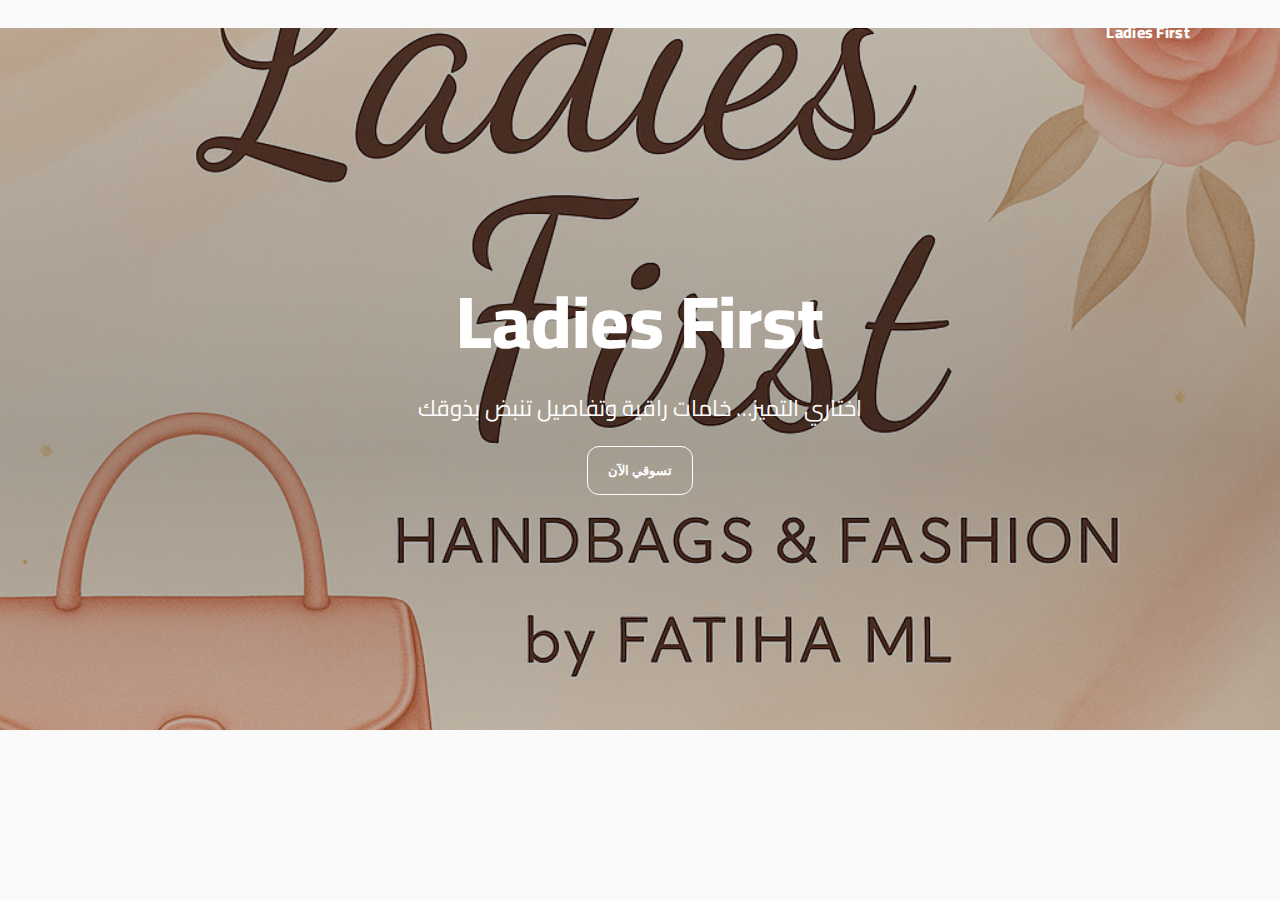
<file: index.html>
<!DOCTYPE html>
<html lang="ar" dir="rtl">
<head>
  <meta charset="UTF-8" />
  <title>Ladies First</title>
  <link rel="stylesheet" href="css/Style.css" />
  <meta name="viewport" content="width=device-width, initial-scale=1">
</head>
<body>
  <header class="container nav">
    <div class="brand">Ladies First</div>
  </header>

  <main class="container section">
    <section class="hero hero-bg full-bleed">
      <div class="overlay">
        <h1>Ladies First</h1>
        <p>اختاري التميز… خامات راقية وتفاصيل تنبض بذوقك</p>
        <button class="btn btn-outline" onclick="location.href='catalog.html'">تسوقي الآن</button>
      </div>
    </section>
  </main>
</body>
</html>
</file>
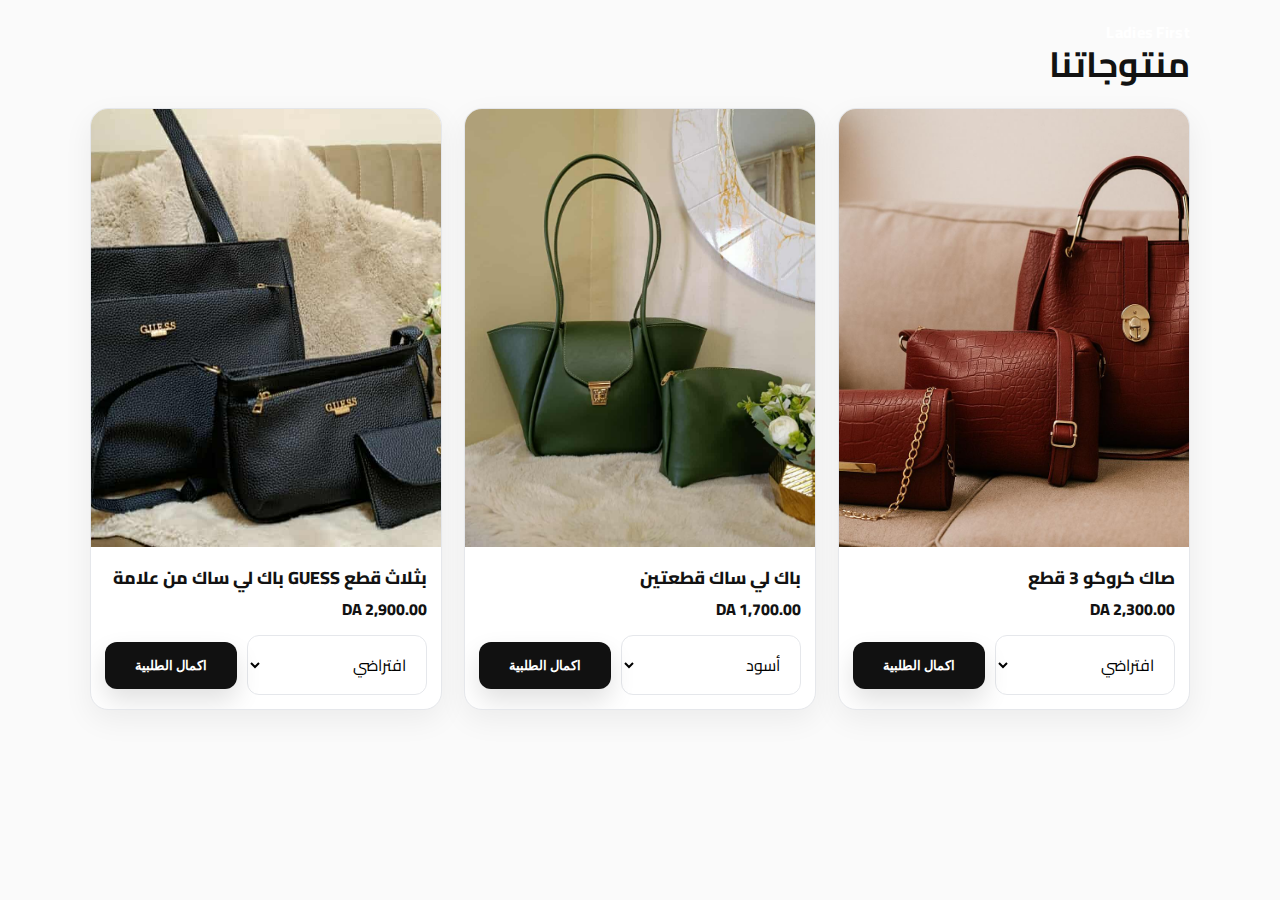
<file: catalog.html>
<!DOCTYPE html>
<html lang="ar" dir="rtl">
<head>
  <meta charset="UTF-8" />
  <title>منتوجاتنا</title>
  <link rel="stylesheet" href="css/Style.css" />
  <meta name="viewport" content="width=device-width, initial-scale=1">
</head>
<body>
  <header class="container nav">
    <div class="brand">Ladies First</div>
  </header>

  <main class="container section">
    <div class="catalog-head">
      <h1 class="catalog-title">منتوجاتنا</h1>
      <div class="filters">
        <select id="filterCategory" class="select">
          <option value="">كل التصنيفات</option>
          <option value="حقائب">حقائب</option>
        </select>
        <select id="filterColor" class="select">
          <option value="">كل الألوان/الأنواع</option>
          <option value="أسود">أسود</option>
          <option value="أخضر">أخضر</option>
          <option value="بني">بني</option>
          <option value="افتراضي">افتراضي</option>
        </select>
      </div>
    </div>

    <div id="productList" class="product-grid"></div>
  </main>

  <script src="js/main.js"></script>
</body>
</html>
</file>
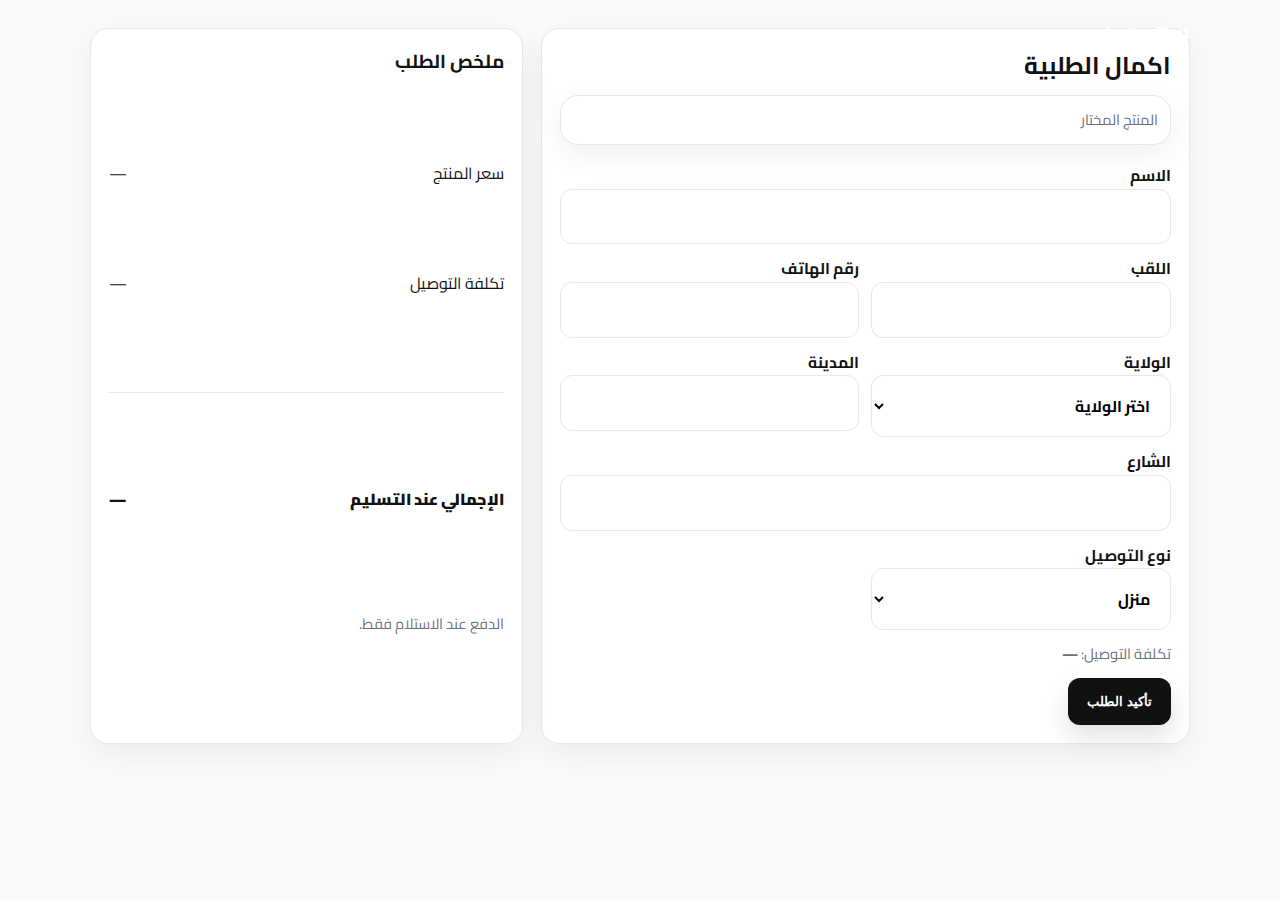
<file: checkout.html>
<!DOCTYPE html>
<html lang="ar" dir="rtl">
<head>
  <meta charset="UTF-8" />
  <title>اكمال الطلبية</title>
  <link rel="stylesheet" href="css/Style.css" />
  <meta name="viewport" content="width=device-width, initial-scale=1">
</head>
<body>
  <header class="container nav">
    <div class="brand">Ladies First</div>
  </header>

  <main class="container section checkout-grid">
    <!-- Form -->
    <section class="card">
      <h2 style="margin:0 0 10px">اكمال الطلبية</h2>

      <!-- Product summary -->
      <div id="productSummary" class="card" style="padding:12px; margin:10px 0 18px">
        <div class="small">المنتج المختار</div>
        <div class="line"><span id="productName"></span><span id="productPrice" class="badge"></span></div>
        <div class="small"><span id="productVariant" class="badge"></span></div>
      </div>

      <form id="checkoutForm" class="form-grid" method="POST" action="https://formspree.io/f/YOUR_FORM_ID">
        <!-- hidden product fields -->
        <input type="hidden" name="productName" id="hiddenProductName" />
        <input type="hidden" name="productPrice" id="hiddenProductPrice" />
        <input type="hidden" name="productVariant" id="hiddenProductVariant" />

        <div class="full">
          <label>الاسم<input type="text" name="fullName" required></label>
        </div>

        <div>
          <label>اللقب<input type="text" name="lastName" required></label>
        </div>

        <div>
          <label>رقم الهاتف<input type="tel" name="phone" required></label>
        </div>

        <div>
          <label>الولاية
            <select name="state" id="stateSelect" required>
              <option value="">اختر الولاية</option>
              <option value="Adrar">أدرار</option>
              <option value="Chlef">الشلف</option>
              <option value="Laghouat">الأغواط</option>
              <option value="Oum El Bouaghi">أم البواقي</option>
              <option value="Batna">باتنة</option>
              <option value="Béjaïa">بجاية</option>
              <option value="Biskra">بسكرة</option>
              <option value="Béchar">بشار</option>
              <option value="Blida">البليدة</option>
              <option value="Bouira">البويرة</option>
              <option value="Tamanrasset">تمنراست</option>
              <option value="Tébessa">تبسة</option>
              <option value="Tlemcen">تلمسان</option>
              <option value="Tiaret">تيارت</option>
              <option value="Tizi Ouzou">تيزي وزو</option>
              <option value="Alger">الجزائر</option>
              <option value="Djelfa">الجلفة</option>
              <option value="Jijel">جيجل</option>
              <option value="Sétif">سطيف</option>
              <option value="Saïda">سعيدة</option>
              <option value="Skikda">سكيكدة</option>
              <option value="Sidi Bel Abbès">سيدي بلعباس</option>
              <option value="Annaba">عنابة</option>
              <option value="Guelma">قالمة</option>
              <option value="Constantine">قسنطينة</option>
              <option value="Médéa">المدية</option>
              <option value="Mostaganem">مستغانم</option>
              <option value="M’Sila">المسيلة</option>
              <option value="Mascara">معسكر</option>
              <option value="Ouargla">ورقلة</option>
              <option value="Oran">وهران</option>
              <option value="El Bayadh">البيض</option>
              <option value="Illizi">إليزي</option>
              <option value="Bordj Bou Arreridj">برج بوعريريج</option>
              <option value="Boumerdès">بومرداس</option>
              <option value="El Tarf">الطارف</option>
              <option value="Tindouf">تندوف</option>
              <option value="Tissemsilt">تيسمسيلت</option>
              <option value="El Oued">الوادي</option>
              <option value="Khenchela">خنشلة</option>
              <option value="Souk Ahras">سوق أهراس</option>
              <option value="Tipaza">تيبازة</option>
              <option value="Mila">ميلة</option>
              <option value="Aïn Defla">عين الدفلى</option>
              <option value="Naâma">النعامة</option>
              <option value="Aïn Témouchent">عين تموشنت</option>
              <option value="Ghardaïa">غرداية</option>
              <option value="Relizane">غليزان</option>
              <option value="Timimoun">تيميمون</option>
              <option value="Ouled Djellal">أولاد جلال</option>
              <option value="Beni Abbes">بني عباس</option>
              <option value="In Salah">عين صالح</option>
              <option value="Touggourt">تقرت</option>
              <option value="El M’Ghair">المغير</option>
              <option value="El Meniaa">المنيعة</option>
            </select>
          </label>
        </div>

        <div>
          <label>المدينة<input type="text" name="city" required></label>
        </div>

        <div class="full">
          <label>الشارع<input type="text" name="street" required></label>
        </div>

        <div>
          <label>نوع التوصيل
            <select name="deliveryType" id="deliveryType" required>
              <option value="منزل">منزل</option>
              <option value="مكتب">مكتب</option>
            </select>
          </label>
        </div>

        <div class="full small">تكلفة التوصيل: <b id="deliveryCost">—</b></div>

        <div class="full mt-1"><button class="btn" type="submit">تأكيد الطلب</button></div>
      </form>
    </section>

    <!-- Summary -->
    <aside class="card summary">
      <h3 style="margin:0">ملخص الطلب</h3>
      <div class="line"><span>سعر المنتج</span><span id="sumProduct">—</span></div>
      <div class="line"><span>تكلفة التوصيل</span><span id="sumShipping">—</span></div>
      <hr class="sep">
      <div class="line total"><span>الإجمالي عند التسليم</span><span id="sumTotal">—</span></div>
      <p class="small">الدفع عند الاستلام فقط.</p>
    </aside>
  </main>

  <script>
    const fmt = (n) => "DA " + (Number(n)||0).toLocaleString("en-DZ", {minimumFractionDigits:2, maximumFractionDigits:2});
    const selected = JSON.parse(localStorage.getItem("selectedProduct") || "{}");
    const productPrice = Number(selected.price||0);

    if(selected.name){
      document.getElementById("productName").textContent = "المنتج: " + selected.name;
      document.getElementById("productPrice").textContent = fmt(productPrice);
      document.getElementById("productVariant").textContent = "اللون/النوع: " + selected.variant;
      document.getElementById("hiddenProductName").value = selected.name;
      document.getElementById("hiddenProductPrice").value = fmt(productPrice);
      document.getElementById("hiddenProductVariant").value = selected.variant;
      document.getElementById("sumProduct").textContent = fmt(productPrice);
    }

    const shippingRates = {
      "Adrar": { منزل:1100, مكتب:600 }, "Chlef":{ منزل:700, مكتب:400 }, "Laghouat":{ منزل:900, مكتب:400 },
      "Oum El Bouaghi":{ منزل:800, مكتب:400 }, "Batna":{ منزل:800, مكتب:400 }, "Béjaïa":{ منزل:700, مكتب:400 },
      "Biskra":{ منزل:1100, مكتب:600 }, "Béchar":{ منزل:900, مكتب:500 }, "Blida":{ منزل:500, مكتب:250 },
      "Bouira":{ منزل:650, مكتب:400 }, "Tamanrasset":{ منزل:1300, مكتب:600 }, "Tébessa":{ منزل:800, مكتب:500 },
      "Tlemcen":{ منزل:800, مكتب:400 }, "Tiaret":{ منزل:800, مكتب:400 }, "Tizi Ouzou":{ منزل:650, مكتب:400 },
      "Alger":{ منزل:700, مكتب:400 }, "Djelfa":{ منزل:900, مكتب:500 }, "Jijel":{ منزل:700, مكتب:400 },
      "Sétif":{ منزل:700, مكتب:400 }, "Saïda":{ منزل:800, مكتب:400 }, "Skikda":{ منزل:700, مكتب:400 },
      "Sidi Bel Abbès":{ منزل:700, مكتب:400 }, "Annaba":{ منزل:700, مكتب:400 }, "Guelma":{ منزل:800, مكتب:400 },
      "Constantine":{ منزل:700, مكتب:400 }, "Médéa":{ منزل:700, مكتب:400 }, "Mostaganem":{ منزل:700, مكتب:400 },
      "M’Sila":{ منزل:800, مكتب:500 }, "Mascara":{ منزل:700, مكتب:400 }, "Ouargla":{ منزل:1000, مكتب:500 },
      "Oran":{ منزل:700, مكتب:400 }, "El Bayadh":{ منزل:1000, مكتب:500 }, "Illizi":{ منزل:1300, مكتب:600 },
      "Bordj Bou Arreridj":{ منزل:700, مكتب:400 }, "Boumerdès":{ منزل:600, مكتب:350 }, "El Tarf":{ منزل:800, مكتب:null },
      "Tindouf":{ منزل:1300, مكتب:null }, "Tissemsilt":{ منزل:800, مكتب:400 }, "El Oued":{ منزل:900, مكتب:500 },
      "Khenchela":{ منزل:800, مكتب:500 }, "Souk Ahras":{ منزل:800, مكتب:500 }, "Tipaza":{ منزل:600, مكتب:350 },
      "Mila":{ منزل:700, مكتب:400 }, "Aïn Defla":{ منزل:600, مكتب:400 }, "Naâma":{ منزل:800, مكتب:null },
      "Aïn Témouchent":{ منزل:700, مكتب:400 }, "Ghardaïa":{ منزل:1000, مكتب:500 }, "Relizane":{ منزل:700, مكتب:400 },
      "Timimoun":{ منزل:1300, مكتب:null }, "Ouled Djellal":{ منزل:900, مكتب:null }, "Beni Abbes":{ منزل:1300, مكتب:null },
      "In Salah":{ منزل:1300, مكتب:600 }, "Touggourt":{ منزل:900, مكتب:null }, "El M’Ghair":{ منزل:900, مكتب:null },
      "El Meniaa":{ منزل:1000, مكتب:null }
    };

    function parseNum(n){ return Number(n)||0; }
    function fmtNum(n){ return (Number(n)||0).toLocaleString("en-DZ", {minimumFractionDigits:2, maximumFractionDigits:2}); }

    function updateSummary(){
      const shipText = document.getElementById("deliveryCost").textContent;
      const ship = Number(shipText.replace(/[^\d]/g, "")) || 0;
      document.getElementById("sumShipping").textContent = ship ? "DA " + fmtNum(ship) : "—";
      document.getElementById("sumTotal").textContent = "DA " + fmtNum((productPrice||0) + ship);
    }

    function updateDeliveryCost(){
      const st = document.getElementById("stateSelect").value;
      const typ = document.getElementById("deliveryType").value;
      const out = document.getElementById("deliveryCost");
      if(shippingRates[st]){
        const cost = shippingRates[st][typ];
        out.textContent = (cost==null) ? "غير متاح" : (cost + " دج");
      } else {
        out.textContent = "—";
      }
      updateSummary();
    }

    document.getElementById("stateSelect").addEventListener("change", updateDeliveryCost);
    document.getElementById("deliveryType").addEventListener("change", updateDeliveryCost);
  </script>
</body>
</html>
</file>
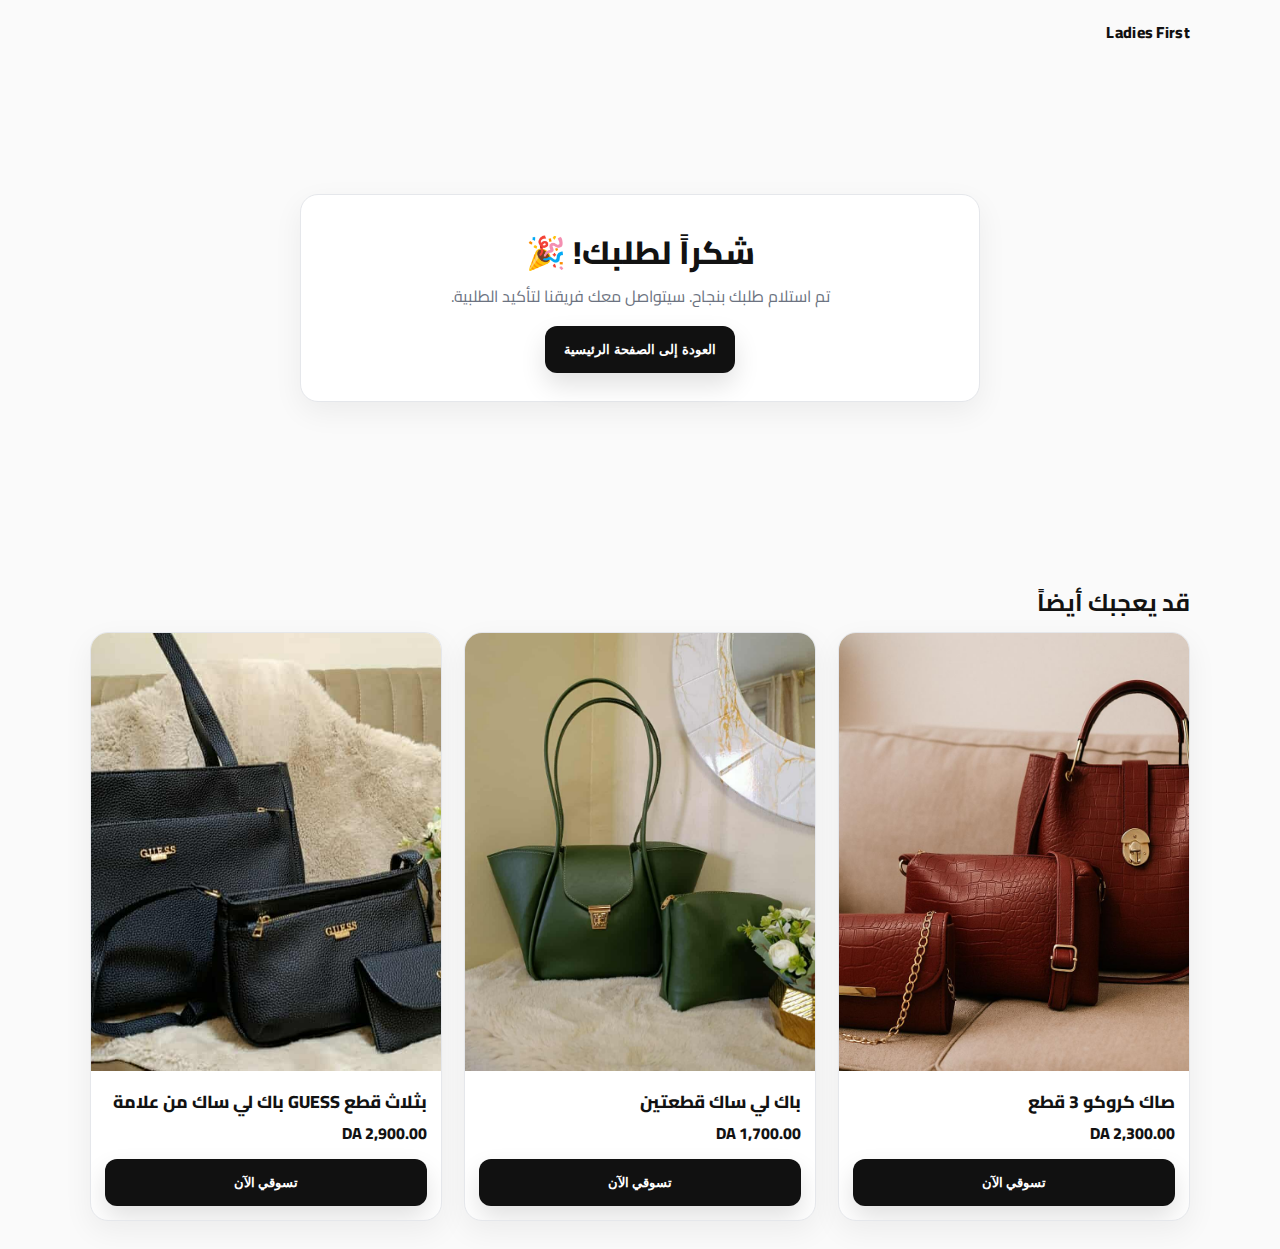
<file: thanks.html>
<!DOCTYPE html>
<html lang="ar" dir="rtl">
<head>
  <meta charset="UTF-8" />
  <title>شكراً لطلبك</title>
  <meta name="viewport" content="width=device-width, initial-scale=1" />
  <link rel="stylesheet" href="css/Style.css" />
  <style>
    .thankyou-wrap{min-height:60vh; display:grid; place-items:center; text-align:center}
    .thankyou-card{background:#fff; border:1px solid var(--border); border-radius:18px; box-shadow:var(--shadow); padding:28px; width:min(680px, 92%); margin:auto}
    .thankyou-card h1{margin:.2rem 0 .4rem; font-weight:800}
    .thankyou-card p{margin:0 0 1rem; color:var(--muted)}
    .spacer{height:16px}
  </style>
</head>
<body>
  <header class="container nav">
    <div class="brand" style="color:#111;">Ladies First</div>
  </header>

  <main class="container section">
    <div class="thankyou-wrap">
      <div class="thankyou-card">
        <h1>شكراً لطلبك! 🎉</h1>
        <p>تم استلام طلبك بنجاح. سيتواصل معك فريقنا لتأكيد الطلبية.</p>
        <button class="btn" onclick="location.href='index.html'">العودة إلى الصفحة الرئيسية</button>
      </div>
    </div>

    <div class="spacer"></div>
    <h2 style="margin:0 0 10px;">قد يعجبك أيضاً</h2>
    <div id="youMayLike" class="product-grid"></div>
  </main>

  <!-- Use the same product data/functions -->
  <!-- Load your product data & helpers -->
<script src="js/main.js"></script>

<script>
  // Fallback products in case main.js fails to load (path/case issues, etc.)
  const FALLBACK_PRODUCTS = [
    { id: 1, name: "صاك كروكو 3 قطع", price: 2300, image: "assets/products/croco3set.png" },
    { id: 2, name: "باك لي ساك قطعتين", price: 1700, image: "assets/products/2piecespack.png" },
    { id: 3, name: "بثلاث قطع GUESS باك لي ساك من علامة", price: 2900, image: "assets/products/guess3set.png" }
  ];

  // Price formatter fallback if fmt() not found
  const money = (window.fmt) 
      ? window.fmt 
      : (n => "DA " + (Number(n)||0).toLocaleString("en-DZ", {minimumFractionDigits:2, maximumFractionDigits:2}));

  function getProductsSafe() {
    try {
      if (Array.isArray(window.products) && window.products.length) return window.products;
    } catch(e){}
    return FALLBACK_PRODUCTS;
  }

  function renderSuggestions() {
    const grid = document.getElementById('youMayLike');
    if (!grid) return;

    let excludeName = null;
    try {
      const sel = JSON.parse(localStorage.getItem('selectedProduct') || '{}');
      excludeName = sel?.name || null;
    } catch(e){}

    const list = getProductsSafe()
      .filter(p => !excludeName || p.name !== excludeName)
      .slice(0, 3);

    grid.innerHTML = ""; // clear if any
    list.forEach(p => {
      const card = document.createElement('article');
      card.className = 'product-card';
      card.innerHTML = `
        <div class="media"><img src="${p.image}" alt="${p.name}"></div>
        <div class="product-body">
          <h3 class="product-title">${p.name}</h3>
          <div class="price">${money(p.price)}</div>
          <div class="row">
            <button class="btn" onclick="location.href='catalog.html'">تسوقي الآن</button>
          </div>
        </div>`;
      grid.appendChild(card);
    });
  }

  // Wait until everything is loaded (avoids timing issues)
  window.addEventListener('load', renderSuggestions);
</script>
</file>
<file: css/Style.css>
@import url('https://fonts.googleapis.com/css2?family=Cairo:wght@300;400;600;700;800&display=swap');

:root{
  --bg:#fafafa;
  --card:#fff;
  --ink:#121212;
  --muted:#6b7280;
  --accent:#111;
  --border:#e5e7eb;
  --radius:14px;
  --shadow:0 10px 30px rgba(0,0,0,.06);
}

*{box-sizing:border-box}
html{font-size:16px}
body{
  margin:0;
  font-family:"Cairo", system-ui, -apple-system, Segoe UI, Roboto, Arial, sans-serif;
  background:#fafafa;
  color:#121212;
  direction:rtl;
  line-height:1.6;
}

.container{width:min(1100px,92%); margin-inline:auto}
.section{padding:28px 0}

.nav{
  display:flex; align-items:center; justify-content:space-between;
  padding:10px 0;
  position:absolute; inset-inline:0; top:10px;
  width:min(1100px,92%); margin-inline:auto;
  color:#fff; z-index:10;
}
.brand{font-weight:800; letter-spacing:.3px; color:#fff}

.btn{
  display:inline-flex; align-items:center; justify-content:center;
  gap:.6rem; border:0; border-radius:12px; padding:1rem 1.2rem; cursor:pointer;
  color:#fff; background:var(--accent); font-weight:800; box-shadow:0 12px 26px rgba(0,0,0,.12);
  transition:transform .06s ease, opacity .2s ease
}
.btn:hover{opacity:.96}
.btn:active{transform:translateY(1px)}
.btn-outline{background:transparent; color:#fff; border:1.6px solid #fff; box-shadow:none}

.hero{
  position:relative; overflow:hidden; min-height:78vh;
  display:grid; place-items:center; border-radius:22px;
  background:#f9f4ef; background-position:center; background-size:cover; background-repeat:no-repeat;
}
.full-bleed{width:100vw; margin-inline:calc(50% - 50vw); border-radius:0}
.hero::after{content:""; position:absolute; inset:0; background:linear-gradient(180deg, rgba(0,0,0,.25), rgba(0,0,0,.35) 60%, rgba(0,0,0,.25)); pointer-events:none; z-index:0}
.hero .overlay{position:relative; z-index:1; text-align:center; padding:20px; color:#fff}
.hero h1{font-size:clamp(2.2rem, 7vw, 4.6rem); margin:0 0 .6rem; font-weight:800}
.hero p{margin:0 0 1.2rem; font-size:clamp(1rem, 2.6vw, 1.4rem)}

.catalog-head{display:flex; align-items:center; justify-content:space-between; gap:10px; flex-wrap:wrap; margin:8px 0 16px}
.catalog-title{font-size:clamp(1.6rem, 3.2vw, 2.2rem); margin:0}
.filters{ display:none; }
.select{background:#fff; border:1px solid var(--border); border-radius:12px; padding:.8rem 1rem; min-width:180px; font:inherit}

.product-grid{display:grid; gap:22px; grid-template-columns:repeat(auto-fit, minmax(270px,1fr))}
.product-card{background:var(--card); border:1px solid var(--border); border-radius:18px; box-shadow:var(--shadow); overflow:hidden; display:flex; flex-direction:column}
.product-card .media{background:#f7f7f7}
.product-card img{width:100%; aspect-ratio:4/5; object-fit:cover; display:block}
.product-body{padding:14px}
.product-title{margin:.2rem 0 .3rem; font-size:1.1rem; font-weight:800}
.price{font-weight:800; margin-bottom:.8rem}
.row{display:flex; align-items:center; gap:10px; margin-top:auto}
.row .select{flex:1}
.row .btn{flex:1}

.card{background:var(--card); border:1px solid var(--border); border-radius:18px; box-shadow:var(--shadow); padding:18px}
.checkout-grid{display:grid; gap:18px; grid-template-columns:1.2fr .8fr}
@media (max-width: 880px){ .checkout-grid{grid-template-columns:1fr} }

.form-grid{display:grid; gap:12px; grid-template-columns:repeat(2, minmax(0,1fr))}
.form-grid .full{grid-column:1/-1}
label{font-weight:700; font-size:.98rem}
input, select{width:100%; padding:.9rem 1rem; border-radius:12px; border:1px solid var(--border); background:#fff; font:inherit}
.small{font-size:.92rem; color:#6b7280}
.summary{display:grid; gap:10px}
.summary .line{display:flex; justify-content:space-between}
.summary .total{font-weight:900}
hr.sep{border:0; border-top:1px solid var(--border); margin:10px 0}

.hero.hero-bg{ background-image:url('../assets/products/banner.png'); }
</file>
